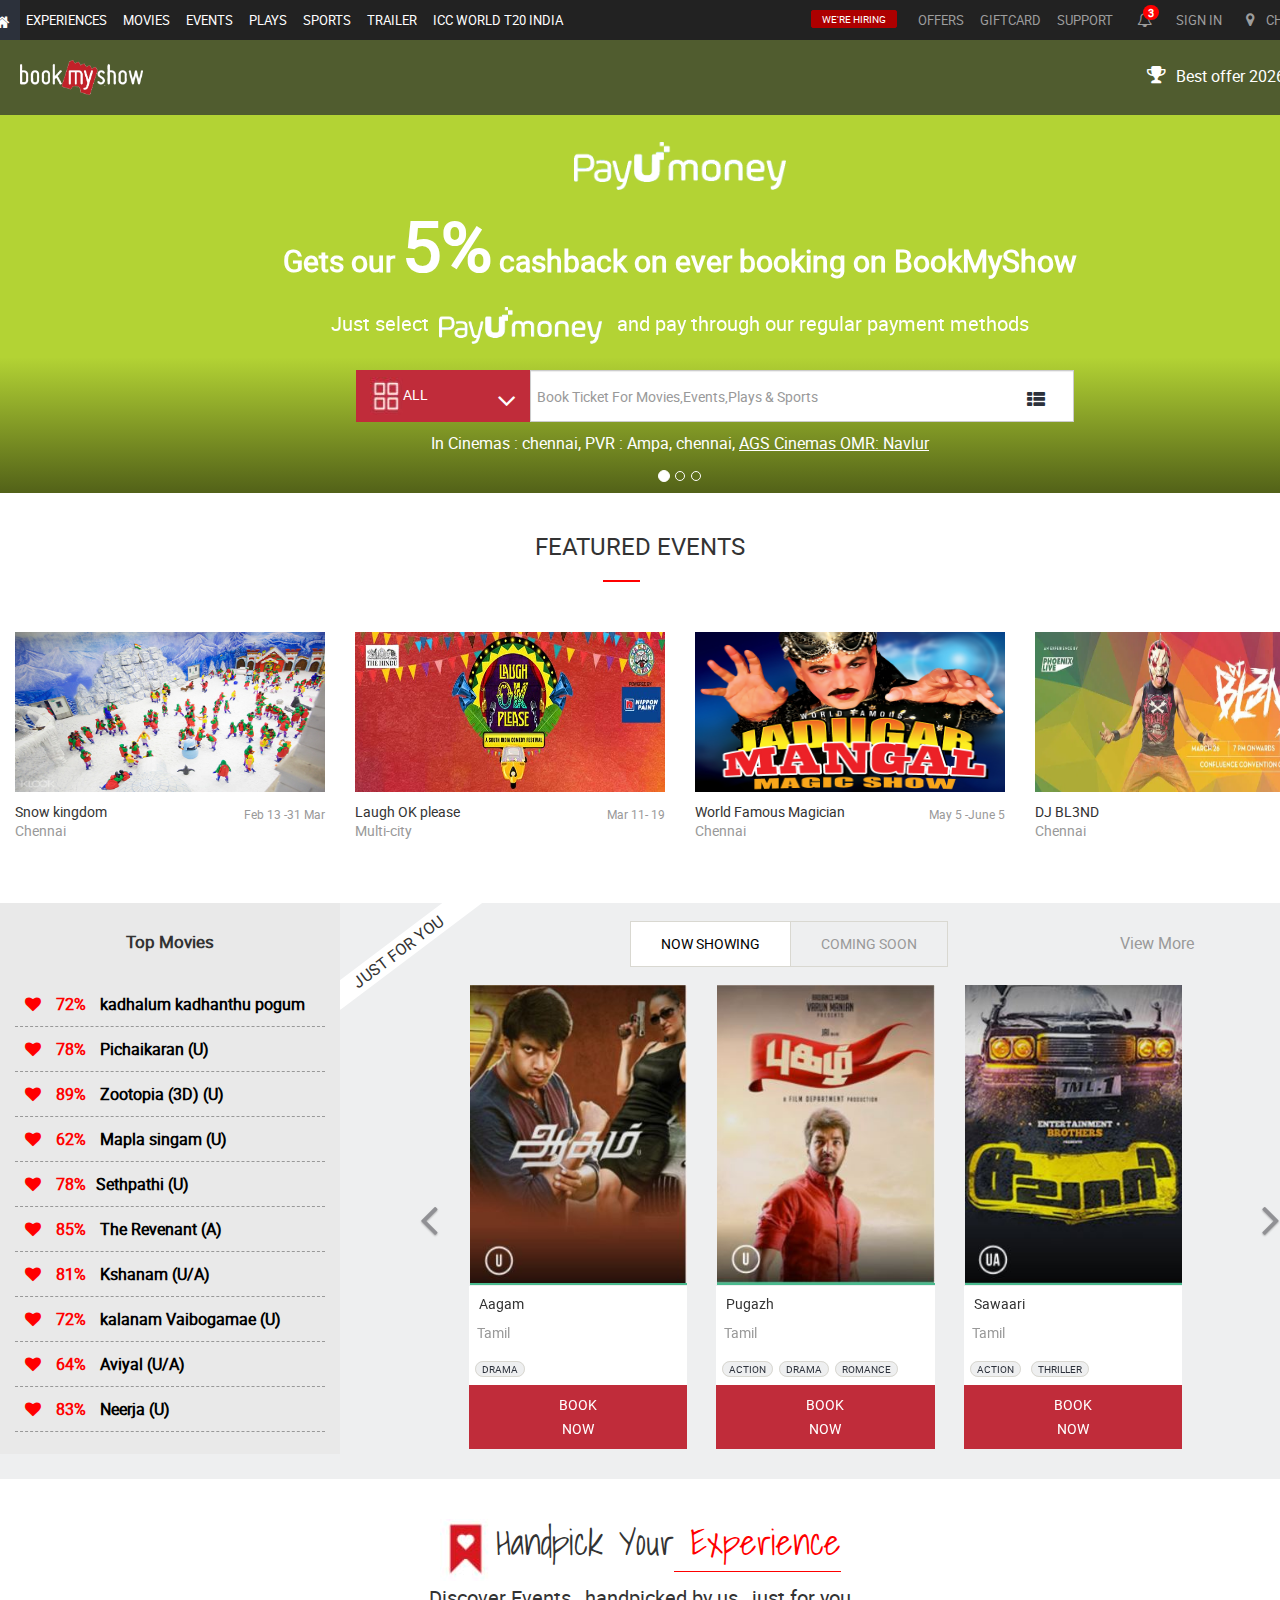
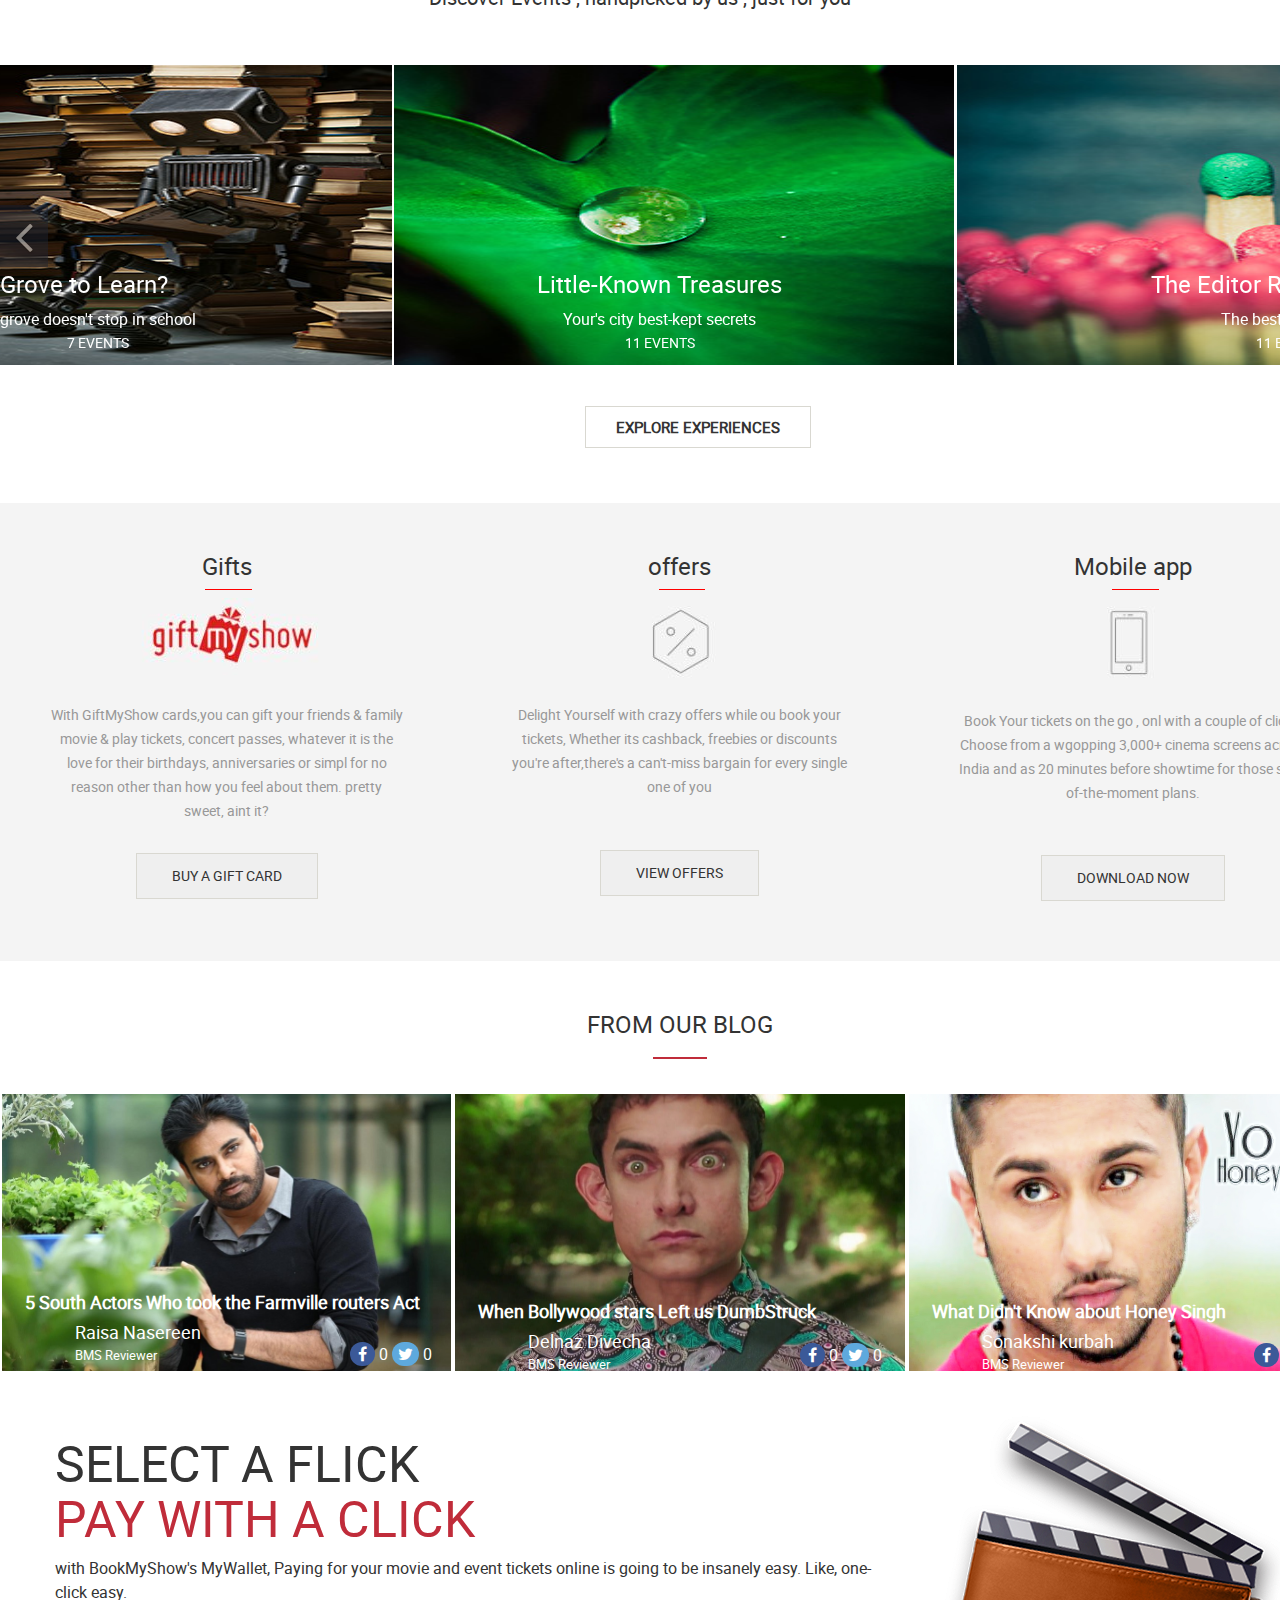
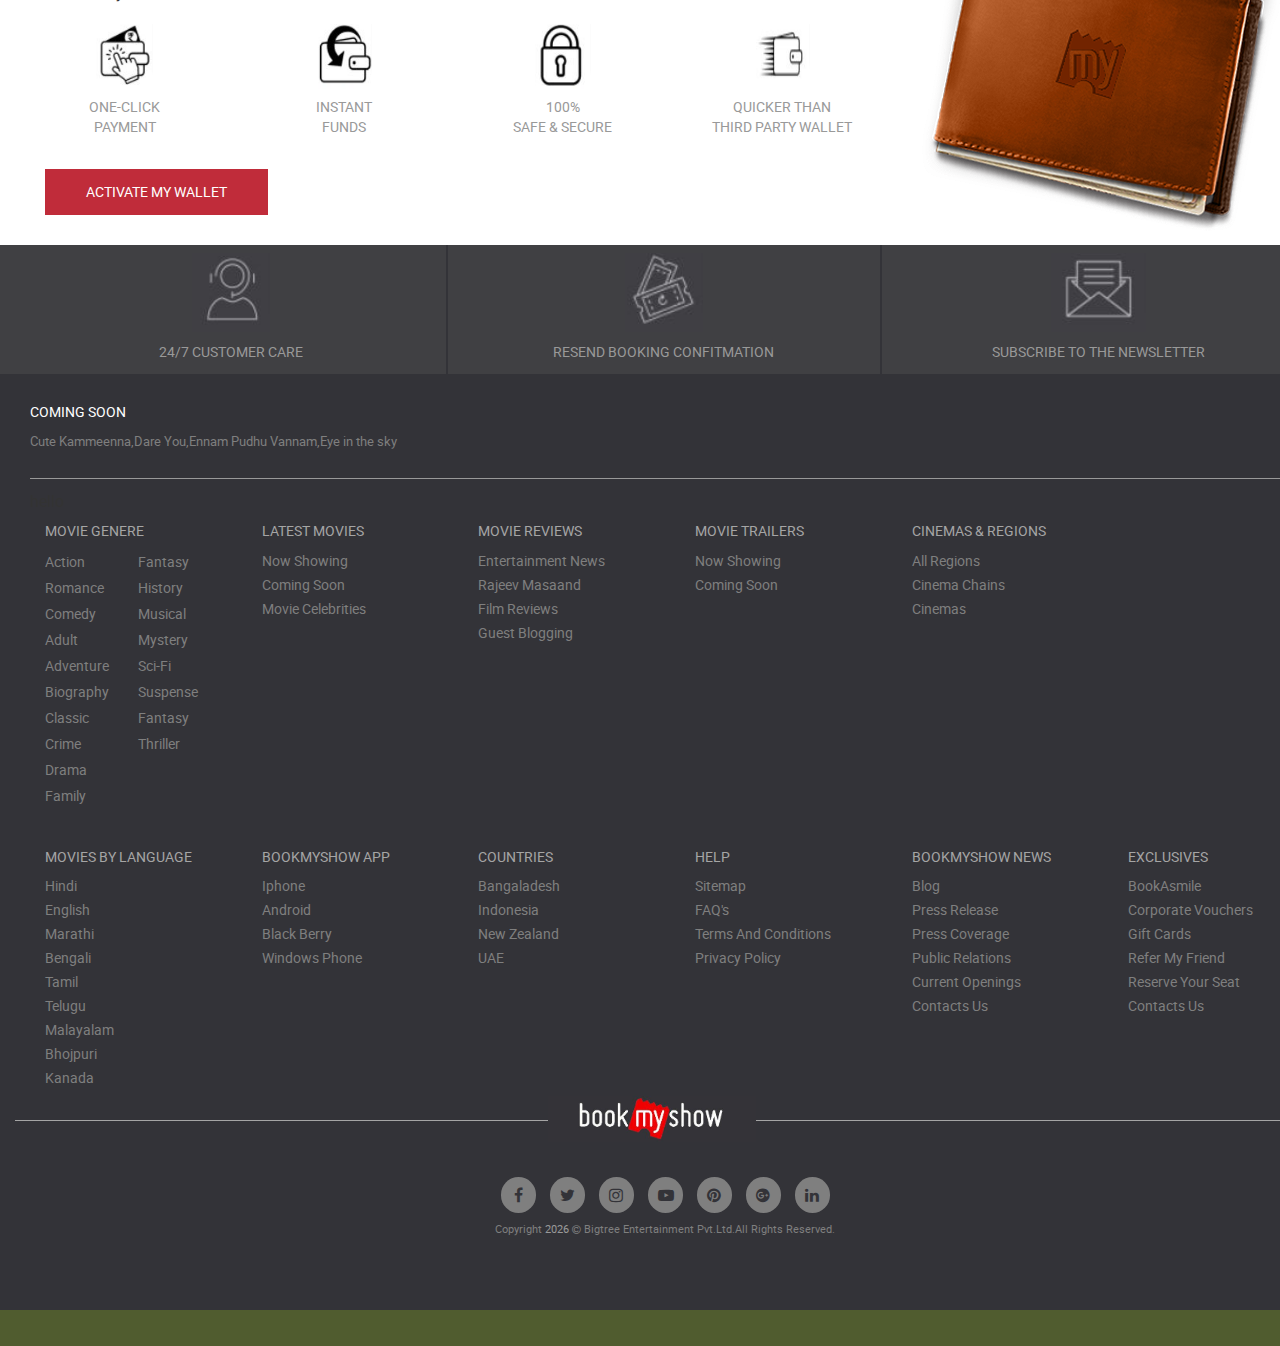
<file: index.html>
<!DOCTYPE html>
<html lang="en">

<head>
	<meta charset="UTF-8">
	<meta name="Generator" content="EditPlus®">
	<meta name="Author" content="Sathish">
	<meta name="Keywords" content="Bookmyshow">
	<meta name="Description" content="Internship">
	<link rel="icon" href="images/fav.ico" type="image/x-icon">
	<!-- Latest compiled and minified CSS -->
	<meta name="viewport" content="width=device-width, initial-scale=1">
	<link rel="stylesheet" href="css/bootstrap.min.css">
	<link rel="stylesheet" type="text/css" href="css/font-awesome.min.css">
	<link rel="stylesheet" type="text/css" href="css/style.css">
	<script src="js/jquery.min.js"></script>
	<script src="js/bootstrap.min.js"></script>
	<script src="js/javascript.js"></script>
	<title>Book My Show</title>
</head>

<body>
	<!-- template start  -->
	<div class="container-fluid">

		<!-- nav bar  -->
		<div class="cls-navbarcontain">
			<div class="container cls-container">
				<nav class="navbar navbar-inverse cls-navinverse">
					<div class="container-fluid">
						<div class="navbar-header">
							<button type="button" class="navbar-toggle" data-toggle="collapse" data-target="#myNavbar" aria-label="but">
								<span class="icon-bar"></span>
								<span class="icon-bar"></span>
								<span class="icon-bar"></span>
							</button>
							<a href="javascript:;" class="navbar-brand cls-navbarbrand" alt="link" title="Home"><i class="fa fa-home"
									aria-hidden="true"></i></a>
						</div>
						<div class="collapse navbar-collapse" id="myNavbar">
							<ul class="nav navbar-nav cls-navleft">
								<li><a href="javascript:;" title="experiences" alt="link ">experiences</a></li>
								<li><a href="javascript:;" title="movie" alt="link ">movies</a></li>
								<li><a href="javascript:;" title="Events" alt="link">Events</a></li>
								<li><a href="javascript:;" title="play" alt="link">Plays</a></li>
								<li><a href="javascript:;" title="sports" alt="link">Sports</a></li>
								<li><a href="javascript:;" title="trailer" alt="link">Trailer</a></li>
								<li><a href="javascript:;" title="iccmatch" alt="link">ICC world t20 india</a>
								</li>
							</ul>
							<ul class="nav navbar-nav navbar-right">
								<li><button type="button" class="btn btn-danger cls-btn">WE'RE HIRING</button></li>
								<li><a href="javascript:;" title="offers" alt="link">offers</a></li>
								<li><a href="javascript:;" title="giftcard" alt="link">giftcard</a></li>
								<li><a href="javascript:;" title="support" alt="link"> Support </a></li>
								<li><span class="badge">3</span></li>
								<li><a href="javascript:;" title="support" alt="link" id="notify"
										onclick="opens()"><span class="fa fa-bell-o"></a></span></li>
								<li><a href="javascript:;" title="signin" alt="link" onclick="shows()"> Sign In</a></li>
								<li><a href="javascript:;" title="chennai" alt="link"><span
											class="fa fa-map-marker"></span> Chennai</a></li>
							</ul>
						</div>
					</div>
				</nav>
			</div>
		</div>
		<!-- nav bar end  -->

		<!-- sign in form  -->
		<div id="id01" class="modal">
			<div class="cls-get">
				<div class="cls-started " id="clsone">
					<h2><span>Get Started</span><a href="javascript:;" alt="close" title="closed"><i class="fa fa-times" aria-hidden="true" onclick="closes()"></i></a></h2>
					<button><img src="images/google.png" alt="google"> Continue with Google</button>
					<button><i class="fa fa-envelope" aria-hidden="true"></i> Continue with Email</button>
					<button><i class="fa fa-apple" aria-hidden="true"></i> Continue with Apple</button>
					<p>OR</p>
					<div class="cls--india">
						<span><img src="images/download.png" alt="indiaa"> +91 <input type="text"
								placeholder="Continue with mobile number" autocomplete="off" maxlength="15"
								onkeypress="return restrictAlphabets(event)" id="mobile" value=""></span>
						<button class="cls-login" type="submit" id="login">Login</button>
						<p><input type="checkbox"> I agree to the <a href="javascript:;" alt="link">Terms &
								Conditions</a> & <a href="javascript:;" alt="link">Privacy policy</a></p>
					</div>
				</div>
			</div>
		</div>
		<!-- sign end  -->


		<!-- banner  -->
		<div class="cls-bookmshow">
			<div class="container cls-contain">
				<div class="cls-mcarosel">
					<div class="cls-bannerbg">
						<div class="row">
							<div class="col-sm-12 ">
								<img src="images/logo1.png" alt="logo">
								<a href="javascript:;" alt="link" title="bookmyshow"><i class="fa fa-trophy"
										aria-hidden="true"></i>Best offer <span class="cls-year"></span></a>
							</div>
						</div>
					</div>
					<div id="myCarousel" class="carousel slide" data-ride="carousel">
						<!-- Indicators -->
						<ol class="carousel-indicators">
							<li data-target="#myCarousel" data-slide-to="0" class="active"></li>
							<li data-target="#myCarousel" data-slide-to="1"></li>
							<li data-target="#myCarousel" data-slide-to="2"></li>
						</ol>

						<!-- Wrapper for slides -->
						<div class="carousel-inner cls-carosel">
							<div class="item active">
								<div class="row">
									<div class="col-sm-12">
										<img src="images/payu.png" alt="pay">
									</div>
								</div>
								<div class="row">
									<div class="cls-cashback">
										<div class="col-sm-12">
											<h2>Gets our <span>5%</span> cashback on ever booking on BookMyShow</h2>
											<h3>Just select<img src="images/payu.png" alt="pay"> and pay through our
												regular
												payment methods</h3>
										</div>
									</div>
								</div>
							</div>
							<div class="item">
								<div class="row">
									<div class="col-sm-12">
										<img src="images/payu.png" alt="image">
									</div>
								</div>
								<div class="row">
									<div class="cls-cashback">
										<div class="col-sm-12">
											<h2>Gets our <span>5%</span> cashback on ever booking on BookMyShow</h2>
											<h3>Just select<img src="images/payu.png" alt="image"> and pay through our
												regular
												payment
												methods</h3>
										</div>
									</div>
								</div>
							</div>
							<div class="item">
								<div class="row">
									<div class="col-sm-12">
										<img src="images/payu.png" alt="pay">
									</div>
								</div>
								<div class="row">
									<div class="cls-cashback">
										<div class="col-sm-12">
											<h2>Gets our <span>5%</span> cashback on ever booking on BookMyShow</h2>
											<h3>Just select<img src="images/payu.png" alt="pay"> and pay through our
												regular payyment
												methods</h3>
										</div>
									</div>
								</div>
							</div>
						</div>
					</div>
					<!-- drop down  -->
					<div class="row">
						<div class="col-sm-12 cls-cinemas">
							<div class="dropdown">
								<button class="btn btn-primary dropdown-toggle cls-drop" type="button"
									data-toggle="dropdown" id="menu"><img src="images/all.JPG" alt="no-image">ALL
									<button class="btn btn-primary dropdown-toggle cls-drop angle" type="button"
										data-toggle="dropdown" aria-label="All"><span class="fa fa-angle-down"></span></button>
								</button>
								<ul class="dropdown-menu cls-menu">
									<li><a href="javascript:;" alt="link" title="movie"><img src="images/movies.JPG"
												alt="no-image">movies</a></li>
									<li><a href="javascript:;" alt="link" title="events"><img src="images/events.JPG"
												alt="no-image">events</a></li>
									<li><a href="javascript:;" alt="link" title="plays"><img src="images/plays.JPG"
												alt="no-image">plays</a></li>
									<li><a href="javascript:;" alt="link" title="sports"><img src="images/sports.JPG"
												alt="no-image">sports</a></li>
								</ul>
							</div>
							<input type="text" class="form-control cls-form" id="name" autocomplete="off"
								placeholder="  Book Ticket For Movies,Events,Plays & Sports">
							<span class="cls-spa"><a href="javascript:;" alt="link" title="search"><i
										class="fa fa-th-list" aria-hidden="true"></i></a></span>
							<h4>In Cinemas : chennai, PVR : Ampa, chennai, <a href="javascript:;" alt="link"
									title="link" class="cls-ags">AGS Cinemas OMR: Navlur</a></h4>
						</div>
					</div>
					<!-- drop downn end  -->

				</div>
			</div>
		</div>
		<!-- banner end  -->
		<!-- notification form  -->
		<div class="container">
			<div class="cls-notify" id="note">
				<p>notifications</p>
				<div class="cls-leo ">
					<a href="javascript:;" title="Leo" id="hideee" alt="link"><img src="images/img1.jpeg" class="img-circle"
							alt="no-image">Today 6.00pm First Track</a>
				</div>
				<div class="cls-ps2">
					<a href="javascript:;" title="PS-2" alt="link"><img src="images/img2.jpeg" class="img-circle"
							alt="no-image">Cholas Era !!!!</a>
				</div>
				<div class="cls-ayalan">
					<a href="javascript:;" title="Ayalan" alt="link"><img src="images/img3.jpeg" class="img-circle"
							alt="no-image">watch 3D experience</a>
				</div>
				<button>Close</button>
			</div>
		</div>
		<!-- notify form end  -->
		<div class="cls-events">
			<h3>Featured Events<span></span></h3>
		</div>
		<!-- snow  -->
		<div class="cls-snow">
			<div class="container">
				<div class="cls-magicshow">
					<div class="row">
						<div class="col-sm-3">
							<div class="cls-kindom">
								<img src="images/event1.jpg" alt="no-image">
							</div>
							<div class="cls-city">
								<span class="cls-dates"> Feb 13 -31 Mar</span>
								<h5>Snow kingdom<span>Chennai</span></h5>
							</div>
						</div>
						<div class="col-sm-3">
							<div class="cls-kindom">
								<img src="images/event2.jpg" alt="no-image">
							</div>
							<div class="cls-city">
								<span class="cls-dates">Mar 11- 19</span>
								<h5>Laugh OK please<span>Multi-city</span></h5>
							</div>
						</div>
						<div class="col-sm-3">
							<div class="cls-kindom">
								<img src="images/event3.jpg" alt="no-image">
							</div>
							<div class="cls-city">
								<span class="cls-dates"> May 5 -June 5</span>
								<h5>World Famous Magician<span>Chennai</span></h5>
							</div>
						</div>
						<div class="col-sm-3">
							<div class="cls-kindom">
								<img src="images/event4.webp" alt="no-image">
							</div>
							<div class="cls-city">
								<span class="cls-dates"> Mar 26</span>
								<h5>DJ BL3ND<span>Chennai</span></h5>
							</div>
						</div>
					</div>
				</div>
			</div>
		</div>
		<!-- snow ennd  -->
		<!-- top movies-->
		<div class="cls-topmovies">
			<div class="container">
				<div class="cls-movieslist">
					<div class="row">
						<div class="col-sm-3">
							<div class="cls-heart">
								<h4>Top Movies</h4>
								<a href="index1.html" alt="link" title="KKP"><i class="fa fa-heart"
										aria-hidden="true"></i><span>72% </span>kadhalum kadhanthu pogum</a>
								<a href="index1.html" alt="link" title="pichaikaran"><i class="fa fa-heart"
										aria-hidden="true"></i><span>78% </span>Pichaikaran (U)</a>
								<a href="index1.html" alt="link" title="Zootopia"><i class="fa fa-heart"
										aria-hidden="true"></i><span>89% </span>Zootopia (3D) (U)</a>
								<a href="index1.html" alt="link" title="mapla singam"><i class="fa fa-heart"
										aria-hidden="true"></i><span>62% </span>Mapla singam (U)</a>
								<a href="index1.html" alt="link" title="sethupathi"><i class="fa fa-heart"
										aria-hidden="true"></i><span>78%</span>Sethpathi (U)</a>
								<a href="index1.html" alt="link" title="The Revenant"><i class="fa fa-heart"
										aria-hidden="true"></i><span>85% </span>The Revenant (A)</a>
								<a href="index1.html" alt="link" title="Kshanam"><i class="fa fa-heart"
										aria-hidden="true"></i><span>81% </span>Kshanam (U/A)</a>
								<a href="index1.html" alt="link" title="kalanam"><i class="fa fa-heart"
										aria-hidden="true"></i><span>72% </span>kalanam Vaibogamae (U)</a>
								<a href="index1.html" alt="link" title="Aviyal"><i class="fa fa-heart"
										aria-hidden="true"></i><span>64% </span>Aviyal (U/A)</a>
								<a href="index1.html" alt="link" title="Neerja"><i class="fa fa-heart"
										aria-hidden="true"></i><span>83% </span>Neerja (U)</a>
							</div>
						</div>
						<div class="col-sm-9">
							<div class="cls-foryou">
								<div class="row">
									<div class="col-sm-3">
										<div class="cls-just">
											<span>JUST FOR YOU</span>
										</div>
									</div>
									<div class="col-sm-6">
										<div class="cls-just">
											<button onclick="showing()" id="load" class="cls-but1 active">Now
												showing</button>
											<button class="cls-but2" onclick="soon()" id="come">Coming Soon</button>
										</div>
									</div>
									<div class="col-sm-3">
										<div class="cls-just">
											<a href="javascript:;" title="viewmore" alt="link">View More</a>
										</div>
									</div>
								</div>
								<div class="row" id="bigil">
									<div class="col-sm-12">
										<div class="cls-booknow">
											<div id="myCarousel1" class="carousel slide" data-ride="carousel">
												<!-- Indicators -->

												<!-- Wrapper for slides -->
												<div class="carousel-inner">
													<div class="item active">
														<div class="row">
															<div class="cls-aagam">
																<div class="col-sm-offset-1 col-sm-3">
																	<a href="index1.html" alt="link" title="Aagam"><img src="images/movie1.JPG"
																			alt="no-image"></a>
																	<div class="cls-tamil">
																		<h5>Aagam</h5>
																		<p>Tamil</p>
																		<span>DRAMA</span>
																		<a href="index1.html" alt="link"
																			title="booknow"><button>BOOK
																				now</button></a>
																	</div>
																</div>
																<div class=" col-sm-3">
																	<a href="index1.html" alt="link" title="Pugazh"><img src="images/movie2.JPG"
																			alt="no-image"></a>
																	<div class="cls-tamil">
																		<h5>Pugazh</h5>
																		<p>Tamil</p>
																		<span>Action</span><span>DRAMA</span><span>romance</span>
																		<a href="index1.html" alt="link"
																			title="booknow"><button>BOOK
																				now</button></a>
																	</div>
																</div>
																<div class=" col-sm-3 ">
																	<a href="index1.html" alt="link" title="Sawari"><img src="images/movie3.JPG"
																			alt="no-image"></a>
																	<div class="cls-tamil">
																		<h5>Sawaari</h5>
																		<p>Tamil</p>
																		<span>Action</span>
																		<span>Thriller</span>
																		<a href="index1.html" alt="link"
																			title="booknow"><button>BOOK
																				now</button></a>
																	</div>
																</div>
															</div>
														</div>
													</div>
													<div class="item">
														<div class="row">
															<div class="cls-aagam">
																<div class="col-sm-offset-1 col-sm-3">
																	<a href="index1.html" alt="link" title="viswasam"><img src="images/movie4.jpeg"
																			alt="no-image"></a>
																	<div class="cls-tamil">
																		<h5>Viswasam</h5>
																		<p>Tamil</p>
																		<span>DRAMA</span>
																		<a href="index1.html" alt="link"
																			title="booknow"><button>BOOK
																				now</button></a>
																	</div>
																</div>
																<div class=" col-sm-3">
																	<a href="index1.html" alt="link" title="Bigil"><img src="images/movie5.webp"
																			alt="no-image"></a>
																	<div class="cls-tamil">
																		<h5>Bigil</h5>
																		<p>Tamil</p>
																		<span>Action</span><span>DRAMA</span><span>romance</span>
																		<a href="index1.html" alt="link"
																			title="booknow"><button>BOOK
																				now</button></a>
																	</div>
																</div>
																<div class=" col-sm-3 ">
																	<a href="index1.html" alt="link" title="Kadaram"><img src="images/movie6.jpg"
																			alt="no-image"></a>
																	<div class="cls-tamil">
																		<h5>Kadaram Kondan</h5>
																		<p>Tamil</p>
																		<span>Action</span>
																		<span>Thriller</span>
																		<a href="index1.html" alt="link"
																			title="booknow"><button>BOOK
																				now</button></a>
																	</div>
																</div>
															</div>
														</div>
													</div>
												</div>

												<!-- Left and right controls -->
												<a class="left carousel-control cls-left" href="#myCarousel1"
													data-slide="prev">
													<span class="fa fa-angle-left"></span>
													<span class="sr-only">Previous</span>
												</a>
												<a class="right carousel-control cls-right" href="#myCarousel1"
													data-slide="next">
													<span class="fa fa-angle-right"></span>
													<span class="sr-only">Next</span>
												</a>
											</div>
										</div>
									</div>
								</div>
								<div class="row" id="hollywood">
									<div class="col-sm-12">
										<div class="cls-booknow">
											<div id="myCarousel2" class="carousel slide" data-ride="carousel">
												<!-- Indicators -->

												<!-- Wrapper for slides -->
												<div class="carousel-inner">
													<div class="item active">
														<div class="row">
															<div class="cls-aagam">
																<div class="col-sm-offset-1 col-sm-3">
																	<a href="index1.html" alt="Gamer" title="english"><img src="images/movie7.jpg"
																			alt="no-image"></a>
																	<div class="cls-tamil">
																		<h5>Holidays</h5>
																		<p>English</p>
																		<span>DRAMA</span>
																		<a href="index1.html" alt="link"
																			title="booknow"><button>BOOK
																				now</button></a>
																	</div>
																</div>
																<div class=" col-sm-3">
																	<a href="index1.html" alt="Gamer" title="english"><img src="images/movie8.jpg"
																			alt="no-image"></a>
																	<div class="cls-tamil">
																		<h5>Ender</h5>
																		<p>English</p>
																		<span>Action</span><span>DRAMA</span><span>romance</span>
																		<a href="index1.html" alt="link"
																			title="booknow"><button>BOOK
																				now</button></a>
																	</div>
																</div>
																<div class=" col-sm-3 ">
																	<a href="index1.html" alt="Gamer" title="english"><img src="images/movie9.jpg"
																			alt="no-image"></a>
																	<div class="cls-tamil">
																		<h5>Gamer</h5>
																		<p>English</p>
																		<span>Action</span>
																		<span>Thriller</span>
																		<a href="index1.html" alt="link"
																			title="booknow"><button>BOOK
																				now</button></a>
																	</div>
																</div>
															</div>
														</div>
													</div>

													<div class="item">
														<div class="row">
															<div class="cls-aagam">
																<div class="col-sm-offset-1 col-sm-3">
																	<a href="index1.html" alt="Gamer" title="english"><img src="images/movie10.jpg"
																			alt="no-image"></a>
																	<div class="cls-tamil">
																		<h5>Hard Kill</h5>
																		<p>English</p>
																		<span>DRAMA</span>
																		<a href="index1.html" alt="link"
																			title="booknow"><button>BOOK
																				now</button></a>
																	</div>
																</div>
																<div class=" col-sm-3">
																	<a href="index1.html" alt="Gamer" title="english"><img src="images/movie11.jpg"
																			alt="no-image"></a>
																	<div class="cls-tamil">
																		<h5>Titanic</h5>
																		<p>English</p>
																		<span>Action</span><span>DRAMA</span><span>romance</span>
																		<a href="index1.html" alt="link"
																			title="booknow"><button>BOOK
																				now</button></a>
																	</div>
																</div>
																<div class=" col-sm-3 ">
																	<a href="index1.html" alt="Gamer" title="english"><img src="images/movie12.jpg"
																			at="no-image"></a>
																	<div class="cls-tamil">
																		<h5>Harry potter</h5>
																		<p>English</p>
																		<span>Action</span>
																		<span>Thriller</span>
																		<a href="index1.html" alt="movie"><button>BOOK
																				now</button></a>
																	</div>
																</div>
															</div>
														</div>
													</div>
												</div>

												<!-- Left and right controls -->
												<a class="left carousel-control cls-left" href="#myCarousel2"
													data-slide="prev">
													<span class="fa fa-angle-left"></span>
													<span class="sr-only">Previous</span>
												</a>
												<a class="right carousel-control cls-right" href="#myCarousel2"
													data-slide="next">
													<span class="fa fa-angle-right"></span>
													<span class="sr-only">Next</span>
												</a>
											</div>
										</div>
									</div>
								</div>
							</div>
						</div>
					</div>
				</div>
			</div>
		</div>
		<!-- tip movies end  -->
		<!-- handpicked start  -->
		<div class="cls-handpick">
			<div class="cls-experience">
				<img src="images/bookmark.JPG" alt="no-image">
				<h1>Handpick Your<span> Experience</span></h1>
				<p>Discover Events , handpicked by us , just for you</p>
			</div>
		</div>
		<!-- handpick end   -->
		<!-- treasure  -->
		<div class="cls-treasure">
			<div class="container">
				<div class="cls-carosel-treasure">
					<div id="myCarousel3" class="carousel slide" data-ride="carousel">
						<!-- Wrapper for slides -->
						<div class="carousel-inner">
							<div class="item active">
								<div class="row">
									<div class="col-sm-3">
										<div class="cls-known">
											<img src="images/img3.jpg" alt="no-image">
										</div>
										<div class="cls-grove">
											<h3>Grove to Learn?</h3>
											<p>grove doesn't stop in school<span>7 EVENTS</span></p>
										</div>
									</div>
									<div class="col-sm-6">
										<div class="cls-learn">
											<img src="images/img2.jpg" alt="no-image">
										</div>
										<div class="cls-little">
											<h3>little-known treasures</h3>
											<p>Your's city best-kept secrets<span>11 EVENTS</span></p>
										</div>
									</div>
									<div class="col-sm-3">
										<div class="cls-editor">
											<img src="images/img1.jpg" alt="no-image">
										</div>
										<div class="cls-littlenext">
											<h3>The Editor Recommended</h3>
											<p>The best of the best<span>11 EVENTS</span></p>
										</div>
									</div>
								</div>
							</div>

							<div class="item">
								<div class="row">
									<div class="col-sm-3">
										<div class="cls-known">
											<img src="images/img3.jpg" alt="no-image">
										</div>
										<div class="cls-grove">
											<h3>Grove to Learn?</h3>
											<p>grove doesn't stop in school<span>7 EVENTS</span></p>
										</div>
									</div>
									<div class="col-sm-6">
										<div class="cls-learn">
											<img src="images/img2.jpg" alt="no-image">
										</div>
										<div class="cls-little">
											<h3>little-known treasures</h3>
											<p>Your's city best-kept secrets<span>11 EVENTS</span></p>
										</div>
									</div>
									<div class="col-sm-3">
										<div class="cls-editor">
											<img src="images/img1.jpg" alt="no-image">
										</div>
										<div class="cls-littlenext">
											<h3>The Editor Recommended</h3>
											<p>The best of the best<span>11 EVENTS</span></p>
										</div>
									</div>
								</div>
							</div>

							<div class="item">
								<div class="row">
									<div class="col-sm-3">
										<div class="cls-known">
											<img src="images/img3.jpg" alt="no-image">
										</div>
										<div class="cls-grove">
											<h3>Grove to Learn?</h3>
											<p>grove doesn't stop in school<span>7 EVENTS</span></p>
										</div>
									</div>
									<div class="col-sm-6">
										<div class="cls-learn">
											<img src="images/img2.jpg" alt="no-image">
										</div>
										<div class="cls-little">
											<h3>little-known treasures</h3>
											<p>Your's city best-kept secrets<span>11 EVENTS</span></p>
										</div>
									</div>
									<div class="col-sm-3">
										<div class="cls-editor">
											<img src="images/img1.jpg" alt="no-image">
										</div>
										<div class="cls-littlenext">
											<h3>The Editor Recommended</h3>
											<p>The best of the best<span>11 EVENTS</span></p>
										</div>
									</div>
								</div>
							</div>
						</div>
						<!-- Left and right controls -->
						<a class="left carousel-control cls-caroselleft" href="#myCarousel3" data-slide="prev">
							<span class="fa fa-angle-left"></span>
							<span class="sr-only">Previous</span>
						</a>
						<a class="right carousel-control cls-caroselright" href="#myCarousel3" data-slide="next">
							<span class="fa fa-angle-right"></span>
							<span class="sr-only">Next</span>
						</a>
					</div>
					<button>explore experiences</button>
				</div>
			</div>
		</div>
		<!-- treasure end  -->
		<!-- gifts  -->
		<div class="cls-gifts">
			<div class="container">
				<div class="cls-offers">
					<div class="row">
						<div class="col-sm-4">
							<div class="cls-gift">
								<h3>Gifts</h3><span></span>
								<img src="images/gifts.JPG" alt="no-image">
								<p>With GiftMyShow cards,you can gift your friends & family movie & play tickets,
									concert passes, whatever it is the love for their birthdays, anniversaries or simpl
									for no reason other than how you feel about them. pretty sweet, aint it?</p>
								<button>Buy a gift card</button>
							</div>
						</div>
						<div class="col-sm-4">
							<div class="cls-gift">
								<h3>offers</h3><span></span>
								<img src="images/offers.JPG" alt="no-image">
								<p class="cls-butoffer1">Delight Yourself with crazy offers while ou book your tickets,
									Whether its cashback,
									freebies or discounts you're after,there's a can't-miss bargain for every single one
									of you</p>
								<button>view offers</button>
							</div>
						</div>
						<div class="col-sm-4">
							<div class="cls-gift">
								<h3>Mobile app</h3><span></span>
								<img src="images/mobile.JPG" alt="no-image">
								<p class="cls-butoffer2">Book Your tickets on the go , onl with a couple of clicks,
									Choose from a wgopping
									3,000+ cinema screens across India and as 20 minutes before showtime for those
									spur-of-the-moment plans.</p>
								<button>Download Now</button>
							</div>
						</div>
					</div>
				</div>
			</div>
		</div>
		<!-- gifts end  -->
		<!-- actors  -->
		<div class="cls-fromyour">
			<div class="container">
				<div class="cls-honeysingh">
					<div class="cls-blog">
						<h3>From our blog<span></span></h3>
					</div>
					<div class="cls-bollywood">
						<div class="row">
							<div class="cls-actors">
								<div class="col-sm-4">
									<div class="cls-yoyo">
										<div class="cls-actorname">
											<img src="images/img4.jpg" alt="no-image">
										</div>
										<div class="cls-reviewer">
											<h4>5 South Actors Who took the Farmville routers Act</h4>
											<h5>Raisa Nasereen</h5><span>BMS Reviewer</span>
											<p><i class="fa fa-facebook cls-face" aria-hidden="true"></i> 0 <i
													class="fa fa-twitter cls-twitter" aria-hidden="true"></i> 0 </p>
										</div>
									</div>
								</div>
								<div class="col-sm-4">
									<div class="cls-yoyo">
										<div class="cls-actorname">
											<img src="images/img5.jpg" alt="no-image">
										</div>
										<div class="cls-reviewer">
											<h4>When Bollywood stars Left us DumbStruck</h4>
											<h5>Delnaz Divecha</h5><span>BMS Reviewer</span>
											<p class="cls-rightactor"><i class="fa fa-facebook cls-face" aria-hidden="true"></i> 0 <i
													class="fa fa-twitter cls-twitter" aria-hidden="true"></i> 0 </p>
										</div>
									</div>
								</div>
								<div class="col-sm-4">
									<div class="cls-yoyo">
										<div class="cls-actorname">
											<img src="images/img6a.jpg" alt="no-image">
										</div>
										<div class="cls-reviewer">
											<h4>What Didn't Know about Honey Singh</h4>
											<h5>Sonakshi kurbah</h5><span>BMS Reviewer</span>
											<p class="cls-rightactor"><i class="fa fa-facebook cls-face" aria-hidden="true"></i> 7 <i
													class="fa fa-twitter cls-twitter" aria-hidden="true"></i> 0 </p>
										</div>
									</div>
								</div>
							</div>
						</div>
					</div>
				</div>
			</div>
		</div>
		<!-- actors end  -->
		<!-- wallet  -->
		<div class="cls-click">
			<div class="container">
				<div class="cls-flick">
					<div class="row">
						<div class="col-sm-8">
							<div class="cls-wallet">
								<h1>Select a flick<span>pay with A click</span></h1>
								<p>with BookMyShow's MyWallet, Paying for your movie and event tickets online is going
									to be insanely easy. Like, one-click easy.</p>
								<div class="row">
									<div class="col-sm-3">
										<div class="img-area">
											<img src="images/click.png" alt="no-image">
											<h4>ONE-CLICK </h4><span>PAYMENT</span>
										</div>
									</div>
									<div class="col-sm-3">
										<div class="img-area">
											<img src="images/2.png" alt="no-image">
											<h4>INSTant</h4><span>funds</span>
										</div>
									</div>
									<div class="col-sm-3">
										<div class="img-area">
											<img src="images/3.png" alt="no-image">
											<h4>100%</h4><span>safe & secure</span>
										</div>
									</div>
									<div class="col-sm-3">
										<div class="img-area">
											<img src="images/4.png" alt="no-image">
											<h4>quicker than</h4><span>third party wallet</span>
										</div>
									</div>
								</div>
								<button>Activate my wallet</button>
							</div>
						</div>
						<div class="col-sm-4">
							<div class="wallet">
								<img src="images/wallet.png" alt="no-image">
							</div>
						</div>
					</div>
				</div>
			</div>
		</div>
		<!-- Wallet end  -->

		<!-- footer start  -->
		<div class="cls-footerarea">
			<div class="container">
				<div class="cls-area">
					<div class="row">
						<div class="col-sm-4 cls-border">
							<img src="images/5.png" alt="no-image">
							<p>24/7 Customer care</p>

						</div>
						<div class="col-sm-4 cls-border">
							<img src="images/6.png" alt="no-image">
							<p>resend booking confitmation</p>
						</div>
						<div class="col-sm-4 cls-border2">
							<img src="images/7.png" alt="no-image">
							<p>subscribe to the newsletter</p>
						</div>
					</div>
				</div>
			</div>
		</div>

		<div class="cls-footer2">
			<div class="container">
				<div class="row">
					<div class="col-sm-12">
						<div class="cls-coming">
							<h5>coming soon</h5>
							<p>Cute Kammeenna,Dare You,Ennam Pudhu Vannam,Eye in the sky</p>
							hello
						</div>
					</div>
				</div>
				<div class="cls-celebrities">
					<div class="row">
						<div class="col-sm-2">
							<div class="cls-genre">
								<h5>Movie genere</h5>
								<div class="row">
									<div class="col-sm-6">
										<a href="javascript:;" alt="link" title="Action">Action</a>
										<a href="javascript:;" alt="link" title="Romance">Romance</a>
										<a href="javascript:;" alt="link" title="comedy">comedy</a>
										<a href="javascript:;" alt="link" title="adult">adult</a>
										<a href="javascript:;" alt="link" title="adventure">adventure</a>
										<a href="javascript:;" alt="link" title="biography">biography</a>
										<a href="javascript:;" alt="link" title="classic">classic</a>
										<a href="javascript:;" alt="link" title="crime">crime</a>
										<a href="javascript:;" alt="link" title="drama">drama</a>
										<a href="javascript:;" alt="link" title="family">family</a>
									</div>
									<div class="col-sm-6">
										<a href="javascript:;" alt="link" title="fantasy">fantasy</a>
										<a href="javascript:;" alt="link" title="history">history</a>
										<a href="javascript:;" alt="link" title="musical">musical</a>
										<a href="javascript:;" alt="link" title="mystery">mystery</a>
										<a href="javascript:;" alt="link" title="sci">sci-Fi</a>
										<a href="javascript:;" alt="link" title="suspense">suspense</a>
										<a href="javascript:;" alt="link" title="fantasy">fantasy</a>
										<a href="javascript:;" alt="link" title="Thriller">Thriller</a>
									</div>
								</div>
							</div>
						</div>
						<div class="col-sm-2">
							<div class="cls-latest">
								<h5>Latest movies</h5>
								<a href="javascript:;" alt="link" title="showing">Now showing</a>
								<a href="javascript:;" alt="link" title="coming soon">coming soon</a>
								<a href="javascript:;" alt="link" title="celebrities">movie celebrities</a>
							</div>
						</div>
						<div class="col-sm-2">
							<div class="cls-reviews">
								<h5>Movie reviews</h5>
								<a href="javascript:;" alt="news" title="Entertainment">Entertainment news</a>
								<a href="javascript:;" alt="news" title="Rajeev">Rajeev Masaand</a>
								<a href="javascript:;" alt="news" title="newFilms">Film Reviews</a>
								<a href="javascript:;" alt="news" title="Guest">Guest Blogging</a>
							</div>
						</div>
						<div class="col-sm-2">
							<div class="cls-trailers">
								<h5>movie trailers</h5>
								<a href="javascript:;" alt="link" title="showing">Now showing</a>
								<a href="javascript:;" alt="link" title="coming">coming soon</a>
							</div>
						</div>
						<div class="col-sm-2">
							<div class="cls-trailers">
								<h5>cinemas & regions</h5>
								<a href="javascript:;" alt="link" title="All regions">All regions</a>
								<a href="javascript:;" alt="link" title="cinema chains">cinema chains</a>
								<a href="javascript:;" alt="link" title="cinemas">cinemas</a>
							</div>
						</div>
					</div>
				</div>
				<div class="cls-app">
					<div class="row">
						<div class="col-sm-2">
							<div class="cls-languages">
								<h5>movies by language</h5>
								<a href="javascript:;" alt="link" title="hindi">hindi</a>
								<a href="javascript:;" alt="link" title="English">English</a>
								<a href="javascript:;" alt="link" title="marathi">marathi</a>
								<a href="javascript:;" alt="link" title="bengali">bengali</a>
								<a href="javascript:;" alt="link" title="Tamil">Tamil</a>
								<a href="javascript:;" alt="link" title="telugu">telugu</a>
								<a href="javascript:;" alt="link" title="malayalam">malayalam</a>
								<a href="javascript:;" alt="link" title="bhojpuri">bhojpuri</a>
								<a href="javascript:;" alt="link" title="kanada">kanada</a>
							</div>
						</div>
						<div class="col-sm-2">
							<div class="cls-book">
								<h5>Bookmyshow app</h5>
								<a href="javascript:;" alt="link" title="iphone">iphone</a>
								<a href="javascript:;" alt="link" title="Android">Android</a>
								<a href="javascript:;" alt="link" title="Black berry">Black berry</a>
								<a href="javascript:;" alt="link" title="windows phone">windows phone</a>
							</div>
						</div>
						<div class="col-sm-2">
							<div class="cls-countries">
								<h5>countries</h5>
								<a href="javascript:;" alt="link" title="bangaladesh">bangaladesh</a>
								<a href="javascript:;" alt="link" title="indonesia">indonesia</a>
								<a href="javascript:;" alt="link" title="zealand">New zealand</a>
								<a href="javascript:;" alt="link" title="UAE">UAE</a>
							</div>
						</div>
						<div class="col-sm-2">
							<div class="cls-help">
								<h5>help</h5>
								<a href="javascript:;" alt="link" title="sitemap">sitemap</a>
								<a href="javascript:;" alt="link" title="FAQ">FAQ's</a>
								<a href="javascript:;" alt="link" title="terms">terms and conditions</a>
								<a href="javascript:;" alt="link" title="privacy">privacy policy</a>
							</div>
						</div>
						<div class="col-sm-2">
							<div class="cls-help">
								<h5>bookmyshow News</h5>
								<a href="javascript:;" alt="link" title="blog">blog</a>
								<a href="javascript:;" alt="link" title="press">press release</a>
								<a href="javascript:;" alt="link" title="coverage">press coverage</a>
								<a href="javascript:;" alt="link" title="public">public relations </a>
								<a href="javascript:;" alt="link" title="openings">current openings </a>
								<a href="javascript:;" alt="link" title="contacts">contacts us </a>
							</div>
						</div>
						<div class="col-sm-2">
							<div class="cls-exclusive">
								<h5>exclusives</h5>
								<a href="javascript:;" alt="link" title="BookAsmile">BookAsmile</a>
								<a href="javascript:;" alt="link" title="corporate">corporate vouchers</a>
								<a href="javascript:;" alt="link" title="cards">gift cards</a>
								<a href="javascript:;" alt="link" title="Refer my Friend ">Refer my Friend </a>
								<a href="javascript:;" alt="link" title="reserve your seat">reserve your seat </a>
								<a href="javascript:;" alt="link" title="contacts us ">contacts us </a>
							</div>
						</div>
					</div>
				</div>
				<div class="row">
					<div class="col-sm-12">
						<div class="cls-footerimg">
							<img src="images/footer-end.jpg" alt="no-image">
						</div>
					</div>
				</div>
				<div class="row">
					<div class="col-sm-12">
						<div class="cls-icons">
							<p><a href="javascript:;" title="facebook" class="cls-fb" alt="link"><i class="fa fa-facebook"
										aria-hidden="true"></i></a>
								<a href="javascript:;" title="facebook" class="cls-fb" alt="link"><i class="fa fa-twitter"
										aria-hidden="true"></i></a>
								<a href="javascript:;" title="facebook" class="cls-fb" alt="link"><i class="fa fa-instagram"
										aria-hidden="true"></i></a>
								<a href="javascript:;" title="facebook" class="cls-fb" alt="link"> <i class="fa fa-youtube-play"
										aria-hidden="true"></i></a>
								<a href="javascript:;" title="facebook" class="cls-fb" alt="link"><i class="fa fa-pinterest"
										aria-hidden="true"></i></a>
								<a href="javascript:;" title="facebook" class="cls-fb" alt="link"> <i
										class="fa fa-google-plus-official" aria-hidden="true"></i></a>
								<a href="javascript:;" title="facebook" class="cls-fb" alt="link"> <i class="fa fa-linkedin"
										aria-hidden="true"></i></a>
								<span>Copyright  <a href="javascript:;" class="cls-year" alt="link"></a>  <i class="fa fa-copyright"
										aria-hidden="true"></i>  bigtree
									entertainment pvt.ltd.All rights reserved.</span>
							</p>
						</div>
					</div>
				</div>
			</div>
		</div>
		<!-- footer end  -->
		<!-- empty  -->
		<div class="cls-color">
		</div>
		<!-- empty end  -->
		<button id="scroll" class="scrolltop">Scroll Top <i class="fa fa-angle-up"></i></button>
	</div>
	<!-- template end  -->
</body>

</html>
</file>
<file: css/style.css>
@font-face {
  font-family: "roboto-light";
  src: url("../fonts/roboto-light-webfont.eot");
  src: url("../fonts/roboto-light-webfont.eot?#iefix") format("embedded-opentype"), url("../fonts/roboto-light-webfont.woff2") format("woff2"), url("../fonts/roboto-light-webfont.woff") format("woff"), url("../fonts/roboto-light-webfont.ttf") format("truetype"), url("../fonts/roboto-light-webfont.svg#roboto_lightregular") format("svg");
  font-weight: normal;
  font-style: normal;
}
@font-face {
  font-family: "roboto-regular";
  src: url("../fonts/roboto-regular-webfont.eot");
  src: url("../fonts/roboto-regular-webfont.eot?#iefix") format("embedded-opentype"), url("../fonts/roboto-regular-webfont.woff2") format("woff2"), url("../fonts/roboto-regular-webfont.woff") format("woff"), url("../fonts/roboto-regular-webfont.ttf") format("truetype"), url("../fonts/roboto-regular-webfont.svg#robotoregular") format("svg");
  font-weight: normal;
  font-style: normal;
}
@font-face {
  font-family: "roboto-thin";
  src: url("../fonts/roboto-thin-webfont.eot");
  src: url("../fonts/roboto-thin-webfont.eot?#iefix") format("embedded-opentype"), url("../fonts/roboto-thin-webfont.woff2") format("woff2"), url("../fonts/roboto-thin-webfont.woff") format("woff"), url("../fonts/roboto-thin-webfont.ttf") format("truetype"), url("../fonts/roboto-thin-webfont.svg#roboto_thinregular") format("svg");
  font-weight: normal;
  font-style: normal;
}
@font-face {
  font-family: "Shadows-Into";
  src: url("../fonts/ShadowsIntoLight.eot");
  src: url("../fonts/ShadowsIntoLight.eot?#iefix") format("embedded-opentype"), url("../fonts/ShadowsIntoLight.woff2") format("woff2"), url("../fonts/ShadowsIntoLight.woff") format("woff"), url("../fonts/ShadowsIntoLight.ttf") format("truetype"), url("../fonts/ShadowsIntoLight.svg#ShadowsIntoLight") format("svg");
  font-weight: 300;
  font-style: normal;
  font-display: swap;
}
:root {
  --headerbg: #1f2533;
  --homebg: #2c313b;
  --white: white;
  --blue: blue;
  --grey: #999999;
  --bannerbg: #505c2f;
  --black: black;
  --book: #505c2f;
  --red: red;
  --top: #e9e9e9;
  --dropdowm: #c02c3a;
  --moviesbg: #eeeff0;
  --moviesborder: #d9d8d1;
  --imgborder: #49ba8e;
  --dancing: "Shadows-Into";
  --giftpara: #989898;
  --fb: #3b5998;
  --twitter: #5ea9dd;
  --back: #f4f4f4;
  --footerst: #404043;
  --footerbg: #333338;
  --footertxt: #7f7f7f;
  --footerhead: #a5a5a5;
  --butcolor:#AD0000;
}

body {
  font-family: "roboto-regular";
  font-size: 16px;
  line-height: 24px;
}

body::-webkit-scrollbar {
  width: 6px;
}

body::-webkit-scrollbar-thumb {
  background-color: var(--dropdowm);
}

.container {
  width: 1330px;
  margin: 0px auto;
}

.cls-navbarcontain {
  background-color: var(--headerbg);
  margin: 0px -15px;
}
.cls-navbarcontain .cls-navinverse {
  min-height: unset;
  padding: 0px 0px 0px 0px;
  margin: 0px 0px 0px 0px;
  border: none;
  border-radius: 0px;
  margin: 0px -30px;
}
.cls-navbarcontain .cls-navinverse .cls-navbarbrand {
  height: unset;
  padding: 0px 0px 0px 0px;
}
.cls-navbarcontain .cls-navinverse .cls-navbarbrand i {
  background-color: var(--homebg);
  padding: 14px 10px 10px 10px;
  font-size: 16px;
}
.cls-navbarcontain .cls-navinverse .cls-navleft li a {
  padding: 10px 10px 10px 6px;
  text-transform: uppercase;
  color: var(--white);
  font-size: 13px;
}
.cls-navbarcontain .cls-navinverse .cls-navleft li a:hover {
  color: var(--red);
}
.cls-navbarcontain .cls-navinverse .cls-btn {
  padding: 1px 10px 1px 10px;
  margin: 10px 15px 0px 0px;
  font-size: 10px;
  border-radius: 2px;
  background-color: var(--butcolor);
  border: 1px solid var(--butcolor);
}
.cls-navbarcontain .cls-navinverse .cls-btn:hover {
  background-color: var(--white);
  color: var(--black);
  border: 1px solid var(--white);
}
.cls-navbarcontain .cls-navinverse .navbar-right {
  position: relative;
}
.cls-navbarcontain .cls-navinverse .navbar-right .badge {
  background-color: var(--red);
  color: var(--white);
  position: absolute;
  top: 5px;
  right: -36px;
  padding: 2px 5px;
  font-size: 11px;
  z-index: 1;
}
.cls-navbarcontain .cls-navinverse .navbar-right li a {
  padding: 10px 10px 10px 6px;
  text-transform: uppercase;
  font-size: 13px;
}
.cls-navbarcontain .cls-navinverse .navbar-right li a span {
  padding: 0px 8px;
  font-size: 15px;
}

.row {
  margin: 0px 0px;
}

.cls-bookmshow .cls-mcarosel {
  background: linear-gradient(to bottom, rgba(58, 69, 17, 0) 70%, rgba(58, 69, 17, 0.8) 100%), url("../images/bg.jpg") no-repeat center/cover;
  min-height: 450px;
  margin: 0px -30px;
  position: relative;
  z-index: 1;
}
.cls-bookmshow .cls-mcarosel .cls-bannerbg {
  background-color: var(--book);
}
.cls-bookmshow .cls-mcarosel .cls-bannerbg a {
  float: right;
  color: var(--white);
  padding: 15px 60px;
  text-decoration: none;
}
.cls-bookmshow .cls-mcarosel .cls-bannerbg a i {
  font-size: 20px;
  padding: 10px 10px;
}
.cls-bookmshow .cls-mcarosel .cls-bannerbg a:hover {
  color: var(--red);
}
.cls-bookmshow .cls-mcarosel .cls-bannerbg img {
  width: 10%;
  margin: 10px 0px;
  padding: 10px 5px;
}
.cls-bookmshow .cls-mcarosel .cls-cinemas {
  text-align: center;
  color: var(--white);
  position: relative;
}
.cls-bookmshow .cls-mcarosel .cls-cinemas .cls-drop {
  position: relative;
  left: -18%;
  padding: 7px 0px;
  background-color: var(--dropdowm);
  border-radius: 0px;
  border: none;
  text-transform: uppercase;
  width: 87px;
}
.cls-bookmshow .cls-mcarosel .cls-cinemas .cls-drop:focus {
  outline: unset;
}
.cls-bookmshow .cls-mcarosel .cls-cinemas .cls-drop img {
  width: 38%;
  height: 38px;
}
.cls-bookmshow .cls-mcarosel .cls-cinemas .cls-drop a {
  color: var(--white);
  text-decoration: none;
}
.cls-bookmshow .cls-mcarosel .cls-cinemas .cls-drop:hover {
  background-color: var(--dropdowm);
  border: none;
  border-color: var(--dropdowm);
}
.cls-bookmshow .cls-mcarosel .cls-cinemas .cls-drop i {
  padding: 0px 10px;
  font-size: 20px;
}
.cls-bookmshow .cls-mcarosel .cls-cinemas .cls-drop .fa-angle-down {
  margin-left: 40px;
}
.cls-bookmshow .cls-mcarosel .cls-cinemas .angle {
  font-size: 30px;
  color: var(--white);
  z-index: 1;
  margin: 0px -4px 0px 0px;
  padding: 9px 0px 0px 0px;
}
.cls-bookmshow .cls-mcarosel .cls-cinemas .angle:focus {
  outline: unset;
}
.cls-bookmshow .cls-mcarosel .cls-cinemas .cls-ags {
  color: var(--white);
  text-decoration: underline;
}
.cls-bookmshow .cls-mcarosel .cls-cinemas .cls-menu {
  background-color: var(--dropdowm);
  left: 26%;
}
.cls-bookmshow .cls-mcarosel .cls-cinemas .cls-menu a {
  padding: 5px;
  color: var(--white);
  text-transform: uppercase;
}
.cls-bookmshow .cls-mcarosel .cls-cinemas .cls-menu a i {
  padding: 0px 10px;
  font-size: 20px;
}
.cls-bookmshow .cls-mcarosel .cls-cinemas .cls-menu a:hover {
  background-color: var(--black);
  color: var(--white);
  border-color: var(--black);
}
.cls-bookmshow .cls-mcarosel .cls-cinemas .cls-form {
  position: absolute;
  top: 0px;
  width: 40%;
  left: 39%;
  padding: 25px 0px;
  border-radius: 0px;
}
.cls-bookmshow .cls-mcarosel .cls-cinemas .cls-spa {
  color: var(--grey);
  font-size: 18px;
  position: absolute;
  top: 7px;
  right: 23%;
  padding: 10px 2px;
}
.cls-bookmshow .cls-mcarosel .cls-cinemas .cls-spa a i {
  color: var(--homebg);
}
.cls-bookmshow .cls-mcarosel .cls-cinemas h4 {
  padding: 3px 0px 30px;
  font-size: 16px;
}
.cls-bookmshow .cls-mcarosel .cls-cinemas p {
  font-size: 16px;
}
.cls-bookmshow .cls-mcarosel .cls-carosel {
  text-align: center;
}
.cls-bookmshow .cls-mcarosel .cls-carosel img {
  margin: 2% 0% 0%;
  width: 16%;
}
.cls-bookmshow .cls-mcarosel .cls-carosel .cls-cashback h2 {
  color: var(--white);
  font-weight: bold;
}
.cls-bookmshow .cls-mcarosel .cls-carosel .cls-cashback h2 span {
  font-size: 70px;
  line-height: 70px;
}
.cls-bookmshow .cls-mcarosel .cls-carosel .cls-cashback h3 {
  color: var(--white);
  margin: 2% 22%;
  font-size: 20px;
}
.cls-bookmshow .cls-mcarosel .cls-carosel .cls-cashback h3 img {
  width: 22%;
  margin: 0px 10px;
}
.cls-bookmshow .cls-mcarosel .carousel-indicators {
  bottom: -50%;
}

.cls-events h3 {
  padding: 20px 0px;
  text-align: center;
  text-transform: uppercase;
}
.cls-events span {
  display: block;
  border-bottom: 2px solid var(--red);
  width: 3%;
  margin: 21px 48% 0px 47%;
}

.cls-snow .cls-magicshow {
  padding: 20px 0px 50px 0px;
  margin: 0px -30px;
}
.cls-snow .cls-magicshow .cls-kindom img {
  width: 100%;
  height: 160px;
}
.cls-snow .cls-magicshow .cls-city h5 {
  padding: 2px 0px;
}
.cls-snow .cls-magicshow .cls-city h5 span {
  display: block;
  padding: 3px 0px;
  color: var(--grey);
}
.cls-snow .cls-magicshow .cls-city .cls-dates {
  float: right;
  font-size: 12px;
  color: var(--grey);
}

.cls-topmovies {
  background-color: var(--moviesbg);
}
.cls-topmovies .cls-movieslist {
  background-color: var(--moviesbg);
  margin: 0px -30px;
}
.cls-topmovies .cls-movieslist .cls-heart {
  background-color: var(--top);
  margin: -10px -15px;
  position: relative;
  z-index: 1;
  padding: 0px 15px 22px 15px;
}
.cls-topmovies .cls-movieslist .cls-heart h4 {
  text-align: center;
  padding: 30px 0px 20px;
  font-weight: bold;
  font-size: 17px;
}
.cls-topmovies .cls-movieslist .cls-heart a {
  color: var(--black);
  font-weight: bold;
  border-bottom: 1px dashed var(--grey);
  padding: 10px 0px;
  display: block;
  text-decoration: none;
}
.cls-topmovies .cls-movieslist .cls-heart a:hover {
  color: var(--red);
}
.cls-topmovies .cls-movieslist .cls-heart a i {
  color: var(--red);
  padding: 0px 10px;
}
.cls-topmovies .cls-movieslist .cls-heart a span {
  padding: 0px 10px 0px 5px;
  color: var(--red);
}
.cls-topmovies .cls-movieslist .cls-foryou {
  margin: 0px -15px;
}
.cls-topmovies .cls-movieslist .cls-foryou .cls-just {
  padding: 0px 0px 10px;
}
.cls-topmovies .cls-movieslist .cls-foryou .cls-just span {
  transform: rotate(-37deg);
  width: 250px;
  position: absolute;
  top: 10px;
  left: -32px;
  background-color: var(--white);
  padding: 0px 0px 0px 27px;
  z-index: 0;
}
.cls-topmovies .cls-movieslist .cls-foryou .cls-just button {
  margin: 18px -25px 0px 20px;
  text-align: center;
  padding: 10px 30px;
  border: 1px solid var(--moviesborder);
  text-transform: uppercase;
  font-size: 14px;
}
.cls-topmovies .cls-movieslist .cls-foryou .cls-just button.active {
  background-color: var(--white);
  color: var(--black);
}
.cls-topmovies .cls-movieslist .cls-foryou .cls-just .cls-but2 {
  background-color: var(--moviesbg);
  color: var(--grey);
}
.cls-topmovies .cls-movieslist .cls-foryou .cls-just a {
  color: var(--grey);
  text-decoration: none;
  display: block;
  padding: 28px 0px 20px 0px;
}
.cls-topmovies .cls-movieslist .cls-foryou .cls-just a:hover {
  color: var(--black);
}
.cls-topmovies .cls-movieslist .cls-foryou .cls-booknow {
  padding: 0px 0px 30px 0px;
}
.cls-topmovies .cls-movieslist .cls-foryou .cls-booknow .cls-aagam img {
  width: 100%;
  margin: 0px 17px 0px;
  height: 300px;
  border-bottom: 2px solid var(--imgborder);
}
.cls-topmovies .cls-movieslist .cls-foryou .cls-booknow .cls-aagam .cls-tamil {
  background-color: var(--white);
  margin: -9px -17px 0px 16px;
}
.cls-topmovies .cls-movieslist .cls-foryou .cls-booknow .cls-aagam .cls-tamil h5 {
  padding: 10px 10px 0px;
}
.cls-topmovies .cls-movieslist .cls-foryou .cls-booknow .cls-aagam .cls-tamil p {
  padding: 0px 8px;
  font-size: 14px;
  color: var(--grey);
}
.cls-topmovies .cls-movieslist .cls-foryou .cls-booknow .cls-aagam .cls-tamil span {
  display: inline;
  font-size: 10px;
  border: 1px solid var(--moviesborder);
  margin: 0px 0px 0px 6px;
  padding: 0px 6px;
  border-radius: 14px;
  background-color: var(--moviesbg);
  color: var(--homebg);
  text-transform: uppercase;
}
.cls-topmovies .cls-movieslist .cls-foryou .cls-booknow .cls-aagam .cls-tamil button {
  padding: 7px 33%;
  margin: 4px 0px 0px;
  text-transform: uppercase;
  font-size: 14px;
  color: var(--white);
  background-color: var(--dropdowm);
  border: 1px solid var(--dropdowm);
}
.cls-topmovies .cls-movieslist .cls-foryou .cls-booknow .cls-aagam .cls-tamil button:hover {
  background-color: var(--black);
  color: var(--white);
  border-color: var(--black);
}
.cls-topmovies .cls-movieslist .cls-foryou .cls-booknow .cls-left,
.cls-topmovies .cls-movieslist .cls-foryou .cls-booknow .cls-right {
  background: none;
  top: 45%;
  font-size: 50px;
  color: var(--footerbg);
}

.cls-handpick {
  text-align: center;
  padding: 40px;
}
.cls-handpick h1 {
  display: inline;
  font-family: var(--dancing);
}
.cls-handpick h1 span {
  color: var(--red);
  border-bottom: 1px solid var(--red);
}
.cls-handpick p {
  font-size: 20px;
  padding: 5px 0px;
}

.cls-treasure .cls-carosel-treasure {
  margin: 0px -30px;
}
.cls-treasure .cls-carosel-treasure .cls-learn img {
  width: 560px;
  height: 300px;
  margin: 0px 39px;
}
.cls-treasure .cls-carosel-treasure .cls-grove {
  position: absolute;
  bottom: 0px;
  left: 0px;
  color: var(--white);
}
.cls-treasure .cls-carosel-treasure .cls-grove p span {
  display: block;
  text-align: center;
  font-size: 14px;
}
.cls-treasure .cls-carosel-treasure .cls-known img {
  width: 560px;
  height: 300px;
  margin-left: -59%;
}
.cls-treasure .cls-carosel-treasure .cls-editor img {
  margin-left: -78px;
  height: 300px;
  width: 560px;
}
.cls-treasure .cls-carosel-treasure .cls-little {
  position: absolute;
  bottom: 0px;
  left: 29%;
  text-align: center;
  color: var(--white);
}
.cls-treasure .cls-carosel-treasure .cls-little h3 {
  text-transform: capitalize;
}
.cls-treasure .cls-carosel-treasure .cls-little span {
  display: block;
  text-align: center;
  font-size: 14px;
}
.cls-treasure .cls-carosel-treasure .cls-littlenext {
  position: absolute;
  bottom: 0px;
  right: -21%;
  text-align: center;
  color: var(--white);
}
.cls-treasure .cls-carosel-treasure .cls-littlenext h3 {
  text-transform: capitalize;
}
.cls-treasure .cls-carosel-treasure .cls-littlenext span {
  display: block;
  text-align: center;
  font-size: 14px;
}
.cls-treasure .cls-carosel-treasure button {
  text-align: center;
  margin: 3% 0% 4% 43%;
  padding: 8px 30px;
  background-color: var(--white);
  border: 1px solid var(--moviesborder);
  text-transform: uppercase;
  font-size: 15px;
  font-weight: bold;
}
.cls-treasure .cls-carosel-treasure button:hover {
  background-color: var(--black);
  color: var(--white);
  border-color: var(--black);
}
.cls-treasure .cls-carosel-treasure .cls-caroselleft {
  background-image: none;
  font-size: 50px;
}
.cls-treasure .cls-carosel-treasure .cls-caroselleft span {
  background-color: var(--headerbg);
  color: var(--white);
  padding: 6px 15px;
  position: absolute;
  top: 140px;
  left: 0px;
}
.cls-treasure .cls-carosel-treasure .cls-caroselright {
  background-image: none;
  font-size: 50px;
}
.cls-treasure .cls-carosel-treasure .cls-caroselright span {
  background-color: var(--headerbg);
  padding: 6px 15px;
  position: absolute;
  top: 140px;
  right: 1px;
  color: var(--white);
}

.cls-gifts {
  background-color: var(--back);
}
.cls-gifts .cls-offers {
  text-align: center;
  margin: 0px -30px;
  background-color: var(--back);
}
.cls-gifts .cls-offers .cls-gift {
  padding: 30px 0px 60px 0px;
}
.cls-gifts .cls-offers .cls-gift span {
  display: block;
  border-bottom: 1px solid var(--red);
  width: 11%;
  margin: 0px 0px 0px 45%;
}
.cls-gifts .cls-offers .cls-gift img {
  margin: 8px 0px;
}
.cls-gifts .cls-offers .cls-gift p {
  color: var(--giftpara);
  padding: 20px 35px;
  font-size: 14px;
}
.cls-gifts .cls-offers .cls-gift button {
  padding: 10px 35px;
  border: 1px solid var(--moviesborder);
  text-transform: uppercase;
  font-size: 14px;
}
.cls-gifts .cls-offers .cls-gift button:hover {
  background-color: var(--black);
  color: var(--white);
  border-color: var(--black);
}
.cls-gifts .cls-offers .cls-gift .cls-butoffer1 {
  margin: -17px 0px 31px 0px;
}
.cls-gifts .cls-offers .cls-gift .cls-butoffer2 {
  margin: -17px 0px 30px 0px;
}

.cls-fromyour .cls-honeysingh {
  margin: 0px -30px;
}
.cls-fromyour .cls-honeysingh .cls-blog h3 {
  text-align: center;
  text-transform: uppercase;
  padding: 30px 0px 20px;
}
.cls-fromyour .cls-honeysingh .cls-blog h3 span {
  display: block;
  border-bottom: 2px solid var(--dropdowm);
  margin: 0px 0px 0px 48%;
  width: 4%;
  padding: 10px 0px;
}
.cls-fromyour .cls-honeysingh .cls-bollywood .cls-actors .cls-actorname {
  margin: 0px -13px;
}
.cls-fromyour .cls-honeysingh .cls-bollywood .cls-actors .cls-actorname img {
  height: 277px;
  position: relative;
  width: 100%;
  margin: 5px 0px;
}
.cls-fromyour .cls-honeysingh .cls-bollywood .cls-actors .cls-reviewer {
  position: absolute;
  bottom: 0px;
  color: var(--white);
}
.cls-fromyour .cls-honeysingh .cls-bollywood .cls-actors .cls-reviewer h4 {
  font-weight: bold;
  padding: 0px 0px 0px 10px;
}
.cls-fromyour .cls-honeysingh .cls-bollywood .cls-actors .cls-reviewer h5 {
  display: block;
  padding: 0px 60px;
  margin-bottom: unset;
  font-size: 18px;
}
.cls-fromyour .cls-honeysingh .cls-bollywood .cls-actors .cls-reviewer span {
  padding: 0px 60px;
  font-size: 13px;
}
.cls-fromyour .cls-honeysingh .cls-bollywood .cls-actors .cls-reviewer p {
  margin: 0px -12px 10px 0px;
  float: right;
}
.cls-fromyour .cls-honeysingh .cls-bollywood .cls-actors .cls-reviewer p .cls-face {
  background-color: var(--fb);
  padding: 4px 8px;
  border-radius: 12px;
}
.cls-fromyour .cls-honeysingh .cls-bollywood .cls-actors .cls-reviewer p .cls-twitter {
  background-color: var(--twitter);
  padding: 4px 6px;
  border-radius: 12px;
}
.cls-fromyour .cls-honeysingh .cls-bollywood .cls-actors .cls-reviewer .cls-rightactor {
  margin: -8px 0px 0px 130px;
}
.cls-fromyour .cls-honeysingh .cls-bollywood .cls-actors .cls-reviewer .cls-move {
  margin: 0px -60px 0px 0px;
}

.cls-click .cls-flick {
  margin: 0px -30px;
  padding: 40px 0px 0px 0px;
}
.cls-click .cls-flick .cls-wallet h1 {
  text-transform: uppercase;
  font-size: 50px;
  padding: 0px 0px 0px 40px;
}
.cls-click .cls-flick .cls-wallet h1 span {
  display: block;
  color: var(--dropdowm);
}
.cls-click .cls-flick .cls-wallet .img-area {
  text-transform: uppercase;
  font-size: 14px;
  color: var(--grey);
  padding: 10px 0px;
  text-align: center;
}
.cls-click .cls-flick .cls-wallet .img-area img {
  width: 30%;
  min-height: 65px;
}
.cls-click .cls-flick .cls-wallet .img-area h4 {
  margin-bottom: unset;
  font-size: 14px;
}
.cls-click .cls-flick .cls-wallet p {
  padding: 0px 0px 0px 40px;
}
.cls-click .cls-flick .cls-wallet button {
  text-transform: uppercase;
  margin: 20px 0px 30px 30px;
  background-color: var(--dropdowm);
  color: var(--white);
  font-size: 14px;
  padding: 10px 40px;
  border: 1px solid var(--dropdowm);
}
.cls-click .cls-flick .cls-wallet button:hover {
  background-color: var(--black);
  color: var(--white);
  border-color: var(--black);
}

.cls-footerarea {
  background-color: var(--footerst);
  margin: 0px -15px;
}
.cls-footerarea .cls-area {
  text-align: center;
}
.cls-footerarea .cls-area .cls-border, .cls-footerarea .cls-area .cls-border2 {
  border-right: 2px solid var(--footerbg);
}
.cls-footerarea .cls-area .cls-border img, .cls-footerarea .cls-area .cls-border2 img {
  min-height: 95px;
  padding: 8px 0px;
}
.cls-footerarea .cls-area .cls-border p, .cls-footerarea .cls-area .cls-border2 p {
  color: var(--grey);
  font-size: 14px;
  text-transform: uppercase;
}
.cls-footerarea .cls-area .cls-border2 {
  border: none;
}

.cls-footer2 {
  background-color: var(--footerbg);
  margin: 0px -15px;
  position: relative;
}
.cls-footer2 .cls-coming {
  padding: 20px 0px 0px 0px;
}
.cls-footer2 .cls-coming h5 {
  color: var(--white);
  text-transform: uppercase;
}
.cls-footer2 .cls-coming p {
  color: var(--footertxt);
  border-bottom: 1px solid var(--grey);
  font-size: 13px;
  padding: 0px 0px 25px 0px;
}
.cls-footer2 .cls-celebrities {
  padding: 0px 0px 30px 0px;
}
.cls-footer2 .cls-celebrities .cls-genre h5 {
  color: var(--footerhead);
  text-transform: uppercase;
  padding: 0px 15px;
}
.cls-footer2 .cls-celebrities .cls-genre a {
  display: block;
  text-transform: capitalize;
  color: var(--footertxt);
  font-size: 14px;
  text-decoration: none;
  padding: 1px 0px;
  transition: 1s;
}
.cls-footer2 .cls-celebrities .cls-genre a:hover {
  color: var(--white);
}
.cls-footer2 .cls-celebrities .cls-latest h5,
.cls-footer2 .cls-celebrities .cls-reviews h5,
.cls-footer2 .cls-celebrities .cls-trailers h5 {
  color: var(--footerhead);
  text-transform: uppercase;
  padding: 0px 15px;
}
.cls-footer2 .cls-celebrities .cls-latest a,
.cls-footer2 .cls-celebrities .cls-reviews a,
.cls-footer2 .cls-celebrities .cls-trailers a {
  display: block;
  text-transform: capitalize;
  color: var(--footertxt);
  font-size: 14px;
  text-decoration: none;
  padding: 0px 15px;
  transition: 1s;
}
.cls-footer2 .cls-celebrities .cls-latest a:hover,
.cls-footer2 .cls-celebrities .cls-reviews a:hover,
.cls-footer2 .cls-celebrities .cls-trailers a:hover {
  color: var(--white);
}
.cls-footer2 .cls-app {
  padding: 0px 0px 30px 0px;
  border-bottom: 1px solid var(--footerhead);
}
.cls-footer2 .cls-app .cls-languages h5,
.cls-footer2 .cls-app .cls-book h5,
.cls-footer2 .cls-app .cls-countries h5,
.cls-footer2 .cls-app .cls-help h5,
.cls-footer2 .cls-app .cls-exclusive h5 {
  color: var(--footerhead);
  text-transform: uppercase;
  padding: 0px 15px;
}
.cls-footer2 .cls-app .cls-languages a,
.cls-footer2 .cls-app .cls-book a,
.cls-footer2 .cls-app .cls-countries a,
.cls-footer2 .cls-app .cls-help a,
.cls-footer2 .cls-app .cls-exclusive a {
  display: block;
  text-transform: capitalize;
  color: var(--footertxt);
  font-size: 14px;
  text-decoration: none;
  padding: 1px 0px;
  padding: 0px 15px;
  transition: 1s;
}
.cls-footer2 .cls-app .cls-languages a:hover,
.cls-footer2 .cls-app .cls-book a:hover,
.cls-footer2 .cls-app .cls-countries a:hover,
.cls-footer2 .cls-app .cls-help a:hover,
.cls-footer2 .cls-app .cls-exclusive a:hover {
  color: var(--white);
}
.cls-footer2 .cls-footerimg img {
  position: absolute;
  bottom: -20px;
  width: 16%;
  right: 43%;
}
.cls-footer2 .cls-footerimg p {
  padding: 50px;
}
.cls-footer2 .cls-icons p {
  text-align: center;
  padding: 55px 0px;
}
.cls-footer2 .cls-icons p a {
  color: var(--white);
  transition: 1s;
}
.cls-footer2 .cls-icons p a i {
  background-color: var(--footertxt);
  color: var(--footerbg);
  padding: 10px;
  border-radius: 20px;
  font-size: 16px;
  margin: 0px 5px;
  width: 35px;
}
.cls-footer2 .cls-icons p a i:hover {
  color: var(--white);
  background-color: var(--dropdowm);
  border-color: var(--white);
}
.cls-footer2 .cls-icons p span {
  display: block;
  text-transform: capitalize;
  text-align: center;
  color: var(--footertxt);
  font-size: 11px;
  padding: 4px 0px;
}
.cls-footer2 .cls-icons p span a {
  text-decoration: none;
  color: var(--grey);
}
.cls-footer2 .cls-icons p span .fa-copyright {
  background-color: var(--footerbg);
  font-size: 10px;
  padding: unset;
}
.cls-footer2 .cls-icons button {
  background-color: var(--red);
  color: var(--back);
  border-radius: 20px;
  border-color: var(--red);
  padding: 10px 18px;
}

.cls-color {
  background-color: var(--bannerbg);
  margin: 0px -15px;
  height: 36px;
}

#myBtn {
  position: fixed;
}

.modal {
  display: none;
  position: fixed;
  z-index: 8;
  left: 0;
  top: 0;
  width: 100%;
  height: 100%;
  overflow: auto;
  background-color: rgb(0, 0, 0);
  background-color: rgba(0, 0, 0, 0.4);
  padding-top: 60px;
}
.modal .cls-get {
  margin: 0px auto;
  width: 425px;
  border-radius: 10px;
  background-color: var(--white);
  box-shadow: 1px 2px 3px var(--grey);
  right: 0px;
  left: 0px;
}
.modal .cls-get .cls-started {
  text-align: center;
}
.modal .cls-get .cls-started h2 {
  padding: 15px 20px 10px;
  position: relative;
  text-align: left;
}
.modal .cls-get .cls-started h2 span {
  margin: 0% 25% 0% 34%;
  font-size: 23px;
  color: var(--footertxt);
}
.modal .cls-get .cls-started h2 i {
  color: var(--grey);
}
.modal .cls-get .cls-started button {
  display: block;
  width: 80%;
  margin: 25px 50px;
  padding: 10px;
  background-color: var(--white);
  color: var(--grey);
  border: 1px solid var(--grey);
  border-radius: 5px;
  position: relative;
}
.modal .cls-get .cls-started button i {
  position: absolute;
  top: 27%;
  left: 10%;
  font-size: 18px;
  color: var(--grey);
}
.modal .cls-get .cls-started button img {
  width: 22px;
  position: absolute;
  top: 27%;
  left: 10%;
}
.modal .cls-get .cls-started .cls-login {
  width: unset;
  padding: 5px 10px;
  margin: 30px 40% 35px;
  background: var(--twitter);
  color: var(--white);
  display: none;
}
.modal .cls-get .cls-started .cls-login:hover {
  background-color: var(--dropdowm);
  color: var(--white);
}
.modal .cls-get .cls-started p {
  font-size: 15px;
}
.modal .cls-get .cls--india {
  padding: 10px 0px;
}
.modal .cls-get .cls--india span img {
  width: 7%;
}
.modal .cls-get .cls--india span input {
  border: none;
  border-bottom: 1px solid var(--footerhead);
  width: 60%;
}
.modal .cls-get .cls--india span input:focus-visible {
  outline: none;
}
.modal .cls-get .cls--india p {
  padding: 0px 0px 10px 0px;
  font-size: 12px;
}
.modal .cls-get .cls--india p a {
  color: var(--footerst);
  text-decoration: underline;
}

.cls-notify {
  position: fixed;
  top: 39px;
  right: 30px;
  background-color: var(--black);
  z-index: 5;
  color: var(--white);
  border: 1px solid var(--white);
  width: 280px;
  padding: 20px;
  display: none;
  border-radius: 10px;
}
.cls-notify p {
  text-transform: uppercase;
  text-align: center;
  background-color: var(--dropdowm);
  color: var(--white);
  padding: 4px 0px;
}
.cls-notify img {
  width: 15%;
  height: 50px;
  border: 2px solid var(--dropdowm);
  padding: 2px;
}
.cls-notify .cls-leo, .cls-notify .cls-ps2, .cls-notify .cls-ayalan {
  border-bottom: 2px dashed var(--white);
  padding: 10px 0px;
}
.cls-notify .cls-leo a, .cls-notify .cls-ps2 a, .cls-notify .cls-ayalan a {
  padding: 0px 10px;
  color: var(--white);
  text-decoration: none;
}
.cls-notify button {
  margin: 20px 70px;
  background-color: var(--dropdowm);
  color: var(--white);
  border: 1px solid var(--white);
  padding: 0px 20px;
  border-radius: 4px;
}
.cls-notify button:hover {
  background-color: var(--white);
  color: var(--black);
  border: 1px solid var(--white);
}

.scrolltop {
  position: fixed;
  bottom: 5px;
  right: 5px;
  color: var(--white);
  background-color: var(--red);
  padding: 10px;
  border: none;
  z-index: 2;
}
.scrolltop i {
  padding-left: 5px;
}

@media (min-width: 320px) and (max-width: 480px) {
  .container {
    width: 100%;
  }
  .cls-navbarcontain {
    margin: 0px 0px;
  }
  .cls-navbarcontain .cls-container .cls-navinverse {
    margin: 0px -30px;
  }
  .cls-navbarcontain .cls-container .cls-navinverse .badge {
    right: 88%;
    top: 109%;
  }
  .cls-navbarcontain .cls-container .cls-navinverse .cls-navbarbrand i {
    padding: 17px 15px;
  }
  .cls-bookmshow {
    margin: -1px -15px;
  }
  .cls-bookmshow .cls-contain {
    padding: 0px 0px 0px 0px;
  }
  .cls-bookmshow .cls-contain .cls-mcarosel {
    width: 100%;
    margin: 0px 0px;
  }
  .cls-bookmshow .cls-contain .cls-mcarosel .carousel-indicators {
    bottom: -34%;
  }
  .cls-bookmshow .cls-contain .cls-mcarosel .cls-cinemas .cls-drop {
    left: -30%;
    padding: 0px 8px;
    width: 40%;
  }
  .cls-bookmshow .cls-contain .cls-mcarosel .cls-cinemas .angle {
    position: absolute;
    left: 38%;
    width: 10%;
    font-size: 26px;
    padding: 0px 0px 1px 0px;
  }
  .cls-bookmshow .cls-contain .cls-mcarosel .cls-cinemas h4 {
    padding: 15px 0px 10px;
  }
  .cls-bookmshow .cls-contain .cls-mcarosel .cls-cinemas .fa-angle-down {
    margin: 0px;
  }
  .cls-bookmshow .cls-contain .cls-mcarosel .cls-cinemas .cls-form {
    padding: 18px 0px;
    width: 50%;
    left: 48%;
  }
  .cls-bookmshow .cls-contain .cls-mcarosel .cls-cinemas .cls-spa {
    top: -3px;
    right: 4%;
  }
  .cls-bookmshow .cls-contain .cls-mcarosel .cls-cinemas .cls-menu {
    left: 0%;
    min-width: 48%;
  }
  .cls-bookmshow .cls-contain .cls-mcarosel .cls-cinemas .cls-menu a {
    padding: 0px 0px;
  }
  .cls-bookmshow .cls-contain .cls-mcarosel .cls-bannerbg img {
    width: 70%;
  }
  .cls-bookmshow .cls-contain .cls-mcarosel .cls-bannerbg a {
    padding: unset;
  }
  .cls-bookmshow .cls-contain .cls-mcarosel .cls-carosel img {
    width: 40%;
    margin: 20px 0px 10px;
  }
  .cls-bookmshow .cls-contain .cls-mcarosel .cls-carosel .cls-cashback h3 {
    margin: unset;
    font-size: 20px;
    padding: 26px 0px;
  }
  .cls-topmovies .cls-movieslist .cls-foryou .cls-just button {
    margin: 96px 0px 0px 0px;
    padding: 10px 20px;
    font-size: 13px;
  }
  .cls-topmovies .cls-movieslist .cls-foryou .cls-just .cls-but2 {
    margin-top: -1px;
  }
  .cls-topmovies .cls-movieslist .cls-foryou .cls-booknow .cls-aagam img {
    width: 100%;
    margin: unset;
  }
  .cls-topmovies .cls-movieslist .cls-foryou .cls-booknow .cls-aagam .cls-tamil {
    margin: -10px 0px 20px 0px;
  }
  .cls-topmovies .cls-movieslist .cls-foryou .cls-booknow .cls-aagam .cls-tamil button {
    width: 100%;
  }
  .cls-handpick h1 {
    font-size: 32px;
  }
  .cls-handpick .cls-experience p {
    padding: 20px 0px 0px;
  }
  .cls-treasure .cls-carosel-treasure .cls-known img,
  .cls-treasure .cls-carosel-treasure .cls-learn img,
  .cls-treasure .cls-carosel-treasure .cls-editor img {
    margin: 10px 0px;
    width: 100%;
  }
  .cls-treasure .cls-carosel-treasure .cls-caroselleft span,
  .cls-treasure .cls-carosel-treasure .cls-caroselright span {
    top: 46%;
  }
  .cls-treasure .cls-carosel-treasure button {
    margin: 15px 0px 20px 60px;
  }
  .cls-fromyour .cls-honeysingh .cls-bollywood .cls-actors .cls-actorname img {
    padding: 0px 15px;
  }
  .cls-fromyour .cls-honeysingh .cls-bollywood .cls-actors .cls-reviewer p {
    margin: -10px 20px 0px 0px;
  }
  .cls-fromyour .cls-honeysingh .cls-bollywood .cls-actors .cls-reviewer .cls-rightactor {
    margin: -7px 20px 0px 0px;
  }
  .cls-click .cls-flick .cls-wallet h1 {
    font-size: 28px;
    padding: 0px 15px 0px 15px;
  }
  .cls-click .cls-flick .cls-wallet p {
    padding: 0px 15px 0px 15px;
  }
  .cls-click .cls-flick .wallet img {
    width: 100%;
  }
  .cls-footer2 .cls-footerimg img {
    position: absolute;
    bottom: -16px;
    width: 46%;
    right: 29%;
  }
  .modal .cls-get {
    width: 94%;
  }
  .modal .cls-get .cls-started h2 span {
    margin: 0% 11% 0% 27%;
    font-size: 22px;
  }
  .modal .cls-get .cls-started button {
    margin: 25px 33px;
  }
  .modal .cls-get .cls-started button i {
    left: 7%;
  }
  .modal .cls-get .cls-started button img {
    width: 22px;
    position: absolute;
    top: 32%;
    left: 5%;
  }
}/*# sourceMappingURL=style.css.map */
</file>
